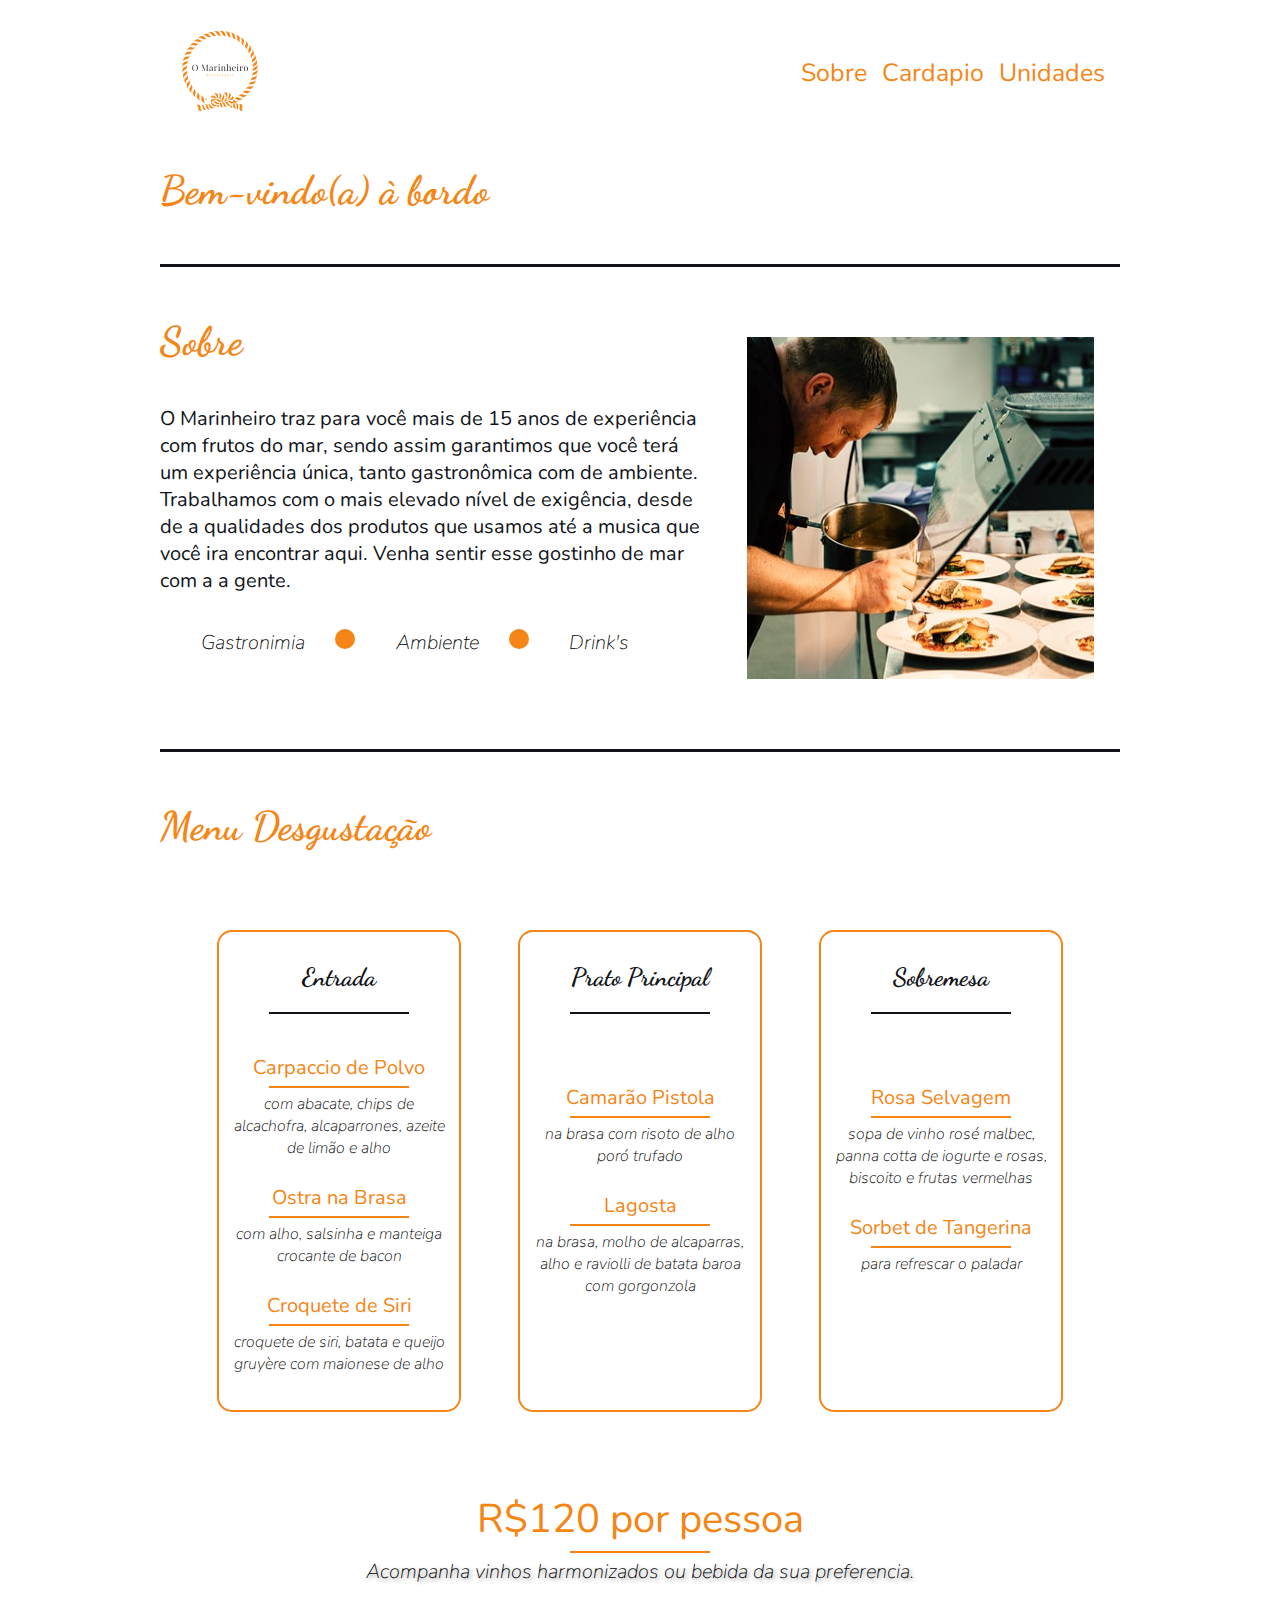
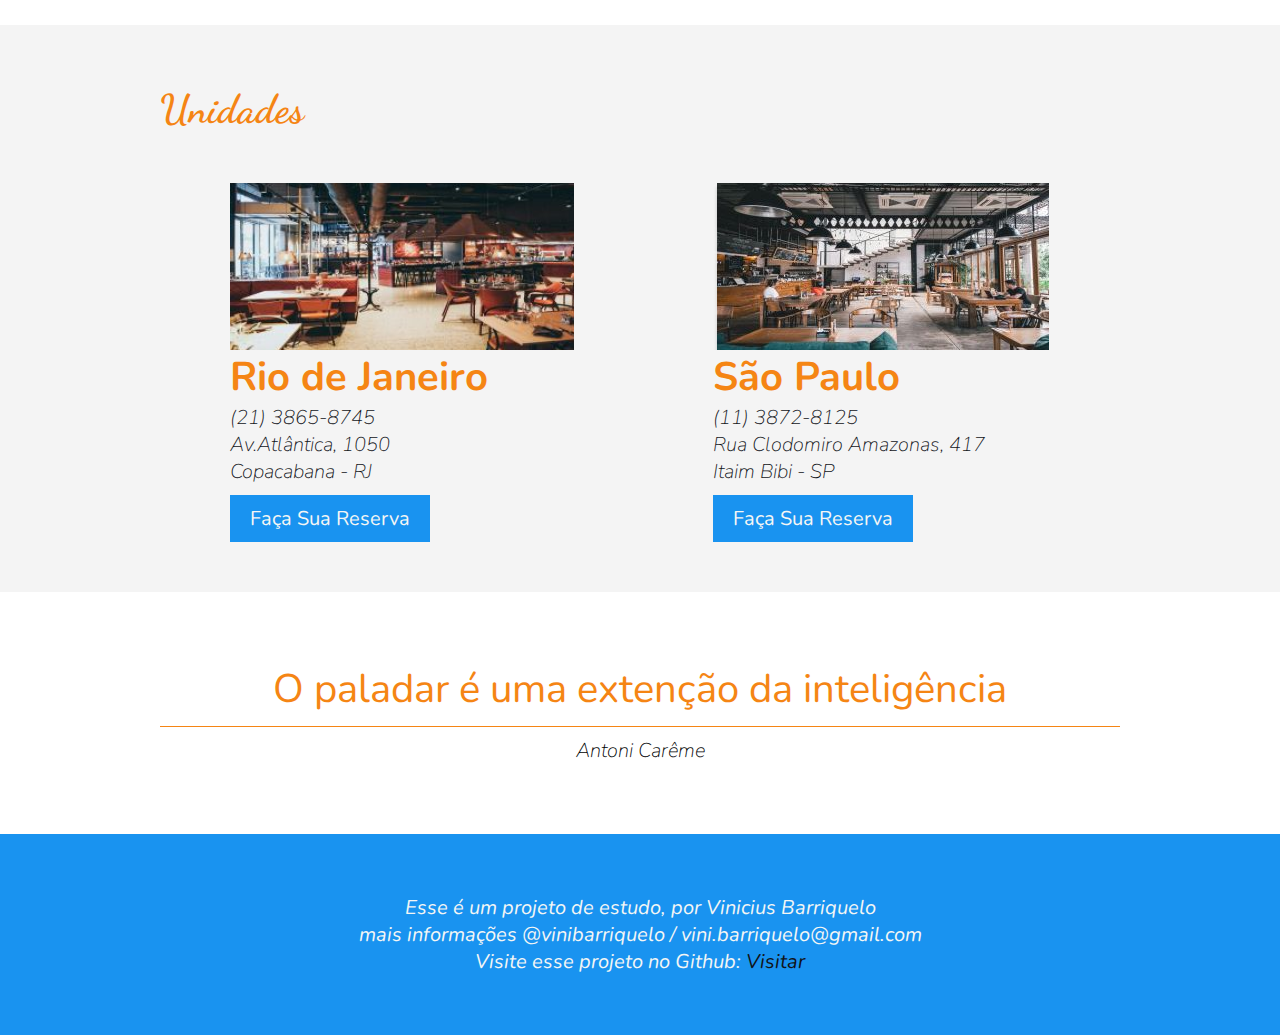
<file: index.html>
<!DOCTYPE html>
<html lang="pt-br">
<head>
    <meta charset="UTF-8">
    <meta http-equiv="X-UA-Compatible" content="IE=edge">
    <meta name="viewport" content="width=device-width, initial-scale=1.0">
    <link rel="shortcut icon" href="img/fav.ico" type="image/x-icon">
    <link rel="stylesheet" href="css/style.css">
    <title>O Marinheiro</title>

</head>
<body>
    <header class="header">
        <div class="menu-logo">
            <a href="index.html"><img src="img/logo.jpg" alt="Marca O Marinheiro"></a>
        </div>
        
        <nav class="menu-nav">
            <ul>
                <li><a href="#sobre">Sobre</a></li>
                <li><a href="#cardapio">Cardapio</a></li>
                <li><a href="#unidades">Unidades</a></li>
            </ul>
        </nav>
    </header>

    <main>
        <div class="intro">
            <h1>Bem-vindo<span>(a)</span> à bordo</h1>
        </div>


        <section class="sobre" id="sobre">
            <div class="sobre-info">
                <h1>Sobre</h1>
                <p>
                    O Marinheiro traz para você mais de 15 anos de experiência com frutos do mar, sendo assim garantimos que você terá um experiência única, tanto gastronômica com de ambiente. Trabalhamos com o mais elevado nível de exigência, desde de a qualidades dos produtos que usamos até a musica que você ira encontrar aqui. Venha sentir esse gostinho de mar com a a gente.
                </p>

                <div class="sobre-info-qualidade">
                    <h2>Gastronimia</h2>
                    <h2>Ambiente</h2>
                    <h2 class="sembola">Drink's</h2>
                </div>
            </div>

            <div class="sobre-img">
                <img src="img/foto_sobre.png" alt="Cozinheiro preparando pratos">
            </div>

        </section>

        <section class="cardapio" id="cardapio">
            <h1>Menu Desgustação</h1>


            <div class="flex-container">
                <div class="cardapio-item">
                    <h2>Entrada</h2>
                    <h3>Carpaccio de Polvo</h3>
                    <p>com abacate, chips de alcachofra, alcaparrones, azeite de limão e alho</p>
                    <h3>Ostra na Brasa</h3>
                    <p>com alho, salsinha e manteiga crocante de bacon</p>
                    <h3>Croquete de Siri</h3>
                    <p>croquete de siri, batata e queijo gruyère com maionese de alho</p>
                </div>
                <div class="cardapio-item">
                    <h2>Prato Principal</h2>
                    <h3 class="principal">Camarão Pistola</h3>
                    <p>na brasa com risoto de alho poró trufado</p>
                    <h3>Lagosta</h3>
                    <p>na brasa, molho de alcaparras, alho e raviolli de batata baroa com gorgonzola</p>
                </div>
                <div class="cardapio-item">
                    <h2>Sobremesa</h2>
                    <h3 class="sobremesa">Rosa Selvagem</h3>
                    <p>sopa de vinho rosé malbec, panna cotta de iogurte e rosas, biscoito e frutas vermelhas</p>
                    <h3>Sorbet de Tangerina</h3>
                    <p>para refrescar o paladar</p>
                </div>
            </div>

            <h2>R$120 por pessoa</h2>
            <p>Acompanha vinhos harmonizados ou bebida da sua preferencia.</p>
        </section>

        <section class="unidades" id="unidades">
            <div class="container">
                <h1>Unidades</h1>

                <div class="unidades-flex">
                    <div class="unidades-item unidaderj">
                        <img src="img/riodejaneiro.png" alt="Unidade do rio de janeiro">
                        <h2>Rio de Janeiro</h2>
                        <p>(21) 3865-8745</p>
                        <p class="endereco">
                            Av.Atlântica, 1050<br>
                            Copacabana - RJ
                        </p>
                        <a href="#">Faça Sua Reserva</a>
                    </div>
                    <div class="unidades-item unidadesp">
                        <img src="img/saopaulo.png" alt="Unidade de São Paulo">
                        <h2>São Paulo</h2>
                        <p>(11) 3872-8125</p>
                        <p class="endereco">
                            Rua Clodomiro Amazonas, 417<br>
                            Itaim Bibi - SP
                        </p>
                        <a href="#">Faça Sua Reserva</a>
                    </div>
                </div>
            </div>
        </section>

        <section class="citacao">
            <h1>O paladar é uma extenção da inteligência</h1>
            <p>Antoni Carême</p>
        </section>

        <footer class="footer">
            <p>Esse é um projeto de estudo, por Vinicius Barriquelo</p>
            <p>mais informações @vinibarriquelo / vini.barriquelo@gmail.com</p>
            <p>Visite esse projeto no Github: <a href="https://github.com/vinibarriquelo/omarinheiro.github.io" target="_blank">Visitar</a></p>
        </footer>
    </main>


</body>
</html>
</file>
<file: css/style.css>
@import url('https://fonts.googleapis.com/css2?family=Nunito:ital,wght@0,300;0,400;0,700;1,300;1,400&display=swap');
/* font-family: 'Nunito', sans-serif; */
@import url('https://fonts.googleapis.com/css2?family=Dancing+Script&display=swap');
/* font-family: 'Dancing Script', cursive; */

*{
    margin: 0;
    padding: 0;
    box-sizing: border-box;
}

html{
    scroll-behavior: smooth;
}
body{
    font-family: 'Nunito', sans-serif;
    font-weight: normal;
}

a{
    text-decoration: none;
}

ul{
    list-style: none;
}

img{
    display: block;
    max-width: 100%;
}

/* Header */

.header{
    max-width: 960px;
    margin: 0 auto;
    display: flex;
    align-items: center;
    padding: 15px 0;
}

.menu-logo{
    flex: 1;
}

.menu-nav ul{
    display: flex;
}

.menu-nav ul li{
    margin: 0 15px 0 0;
}

.menu-nav ul li a{
    font-size: 1.56em;
    color: #F58514;
    
}

.menu-nav ul li a:hover{
    border-bottom: 2px solid #111318;
    color: #111318;
}

/* H1 Intro */

.intro{
    max-width: 960px;
    margin: 0 auto;
}

.intro h1{
    margin-top: 20px;
    font-family: 'Dancing Script', cursive;
    font-size: 2.5em;
    color:#F58514;
}

@media(max-width:768px){
    .intro{
        margin-left: 20px;
        text-align: center;
    }
}

@media(max-width:576px){
    .intro{
        margin-left: 20px;
        text-align: center;
    }
}



/* Sobre */

.sobre{
   
    max-width: 960px;
    margin: 50px auto;
    border-top: 3px solid #111318;
    border-bottom: 3px solid #111318;
    padding: 50px 0;

    display: flex;
    flex-wrap: wrap;
}

.sobre-info{
    width: 560px;
}

.sobre-info h1{
    font-family: 'Dancing Script', cursive;
    font-size: 2.5em;
    color:#F58514;
    margin-bottom: 40px;
}

.sobre-info p{
    font-size: 1.25em;
    color: #111318;
    max-width: 560px;
    padding-right: 20px;

}

.sobre-info-qualidade{
    display: flex;
    justify-content: space-evenly;
    max-width: 560px;
    margin-top: 30px;
}

.sobre-info-qualidade h2{
    font-style: italic;
    font-weight: lighter;
    font-size: 1.25em;
}

.sobre-info-qualidade h2::after{
    content: "";
    width: 20px;
    height: 20px;
    display: inline-block;
    background-color: #F58514;
    border-radius: 50%;
    margin-left: 30px;
    margin-top: 5px;
}



.sobre-info-qualidade h2:nth-child(3)::after{
    content: "";
    background-color:transparent;
}

.sobre-img{
    margin: 20px auto;
}

@media(max-width:768px){
    .sobre-info{
        margin: 20px auto;
        text-align: center;
    }
}

@media(max-width:576px){
    .sobre-info{
        margin-left: 20px;
    }
    .sobre-info-qualidade h2::after{
        content: "";
        width: 0;
        height: 0;
    }
}


/* Cardapio */

.cardapio{
    max-width: 960px;
    margin: 0 auto;
}

.cardapio h1{
    font-family: 'Dancing Script', cursive;
    font-size: 2.5em;
    color:#F58514;
    margin-bottom: 40px;
}
.flex-container{
    display: flex;
    justify-content: space-evenly;
    padding: 20px;
    flex-wrap: wrap;
    
    
}

.cardapio-item{
    max-width: 300px;
    text-align: center;
    margin:20px;
    padding: 10px;
    border: 2px solid #F58514;
    border-radius: 15px;
}

.cardapio-item h2{
    font-family: 'Dancing Script', cursive;
    color: #111318;
    font-size: 1.56em;
    margin-bottom: 20px;
    padding: 20px;
}

.cardapio-item h2::after{
    content: "";
    display: block;
    width: 140px;
    height: 2px;
    background-color:#111318 ;
    margin: 20px auto 0 auto;
}

.cardapio-item h3{
    font-size: 1.25em;
    color: #F58514;
    font-weight: normal;
}

.cardapio-item h3::after{
    content: "";
    display: block;
    width: 140px;
    height: 2px;
    background-color:#F58514 ;
    margin: 5px auto;
}

.cardapio-item p{
    font-weight: lighter;
    margin-bottom: 25px;
    max-width: 220px;
    font-style: italic;
}

.principal{
    margin-top: 50px;
}

.sobremesa{
    margin-top: 50px;
}

.cardapio h2,.cardapio p{
    text-align: center;
}

.cardapio > h2{
    font-size: 2.5em;
    font-weight: normal;
    color: #F58514;
    margin-top: 40px;
}

.cardapio > h2::after{
    content: "";
    display: block;
    width: 140px;
    height: 2px;
    background-color:#F58514 ;
    margin: 5px auto;
}

.cardapio > p{
    font-weight: lighter;
    font-size: 1.25em;
    text-shadow: 2px 2px 4px #1113187a;
    margin-bottom: 40px;
    font-style: italic;
}

@media(max-width:768px){
    .cardapio{
    
        text-align: center;
    }
}

@media(max-width:576px){
    .cardapio{
        text-align: center;
    }
}

/* Unidades */


.unidades{
    background-color: #f4f4f4;
    padding: 60px 0;
}

.container{
    max-width: 960px;
    margin: 0 auto;
}

.unidades-flex{
    display: flex;
    justify-content: space-around;
    flex-wrap: wrap;
}

.container > h1{
    margin-bottom: 50px;
    font-family: 'Dancing Script', cursive;
    font-size: 2.5em;
    color:#F58514;
}

.unidades-item h2{ 
    font-weight: bold;
    font-size: 2.5em;
    color: #F58514;
}

.unidades-item p{
    font-size: 1.25em;
    color: #111318;
    font-weight: lighter;
    font-style: italic;

}

.endereco{
    margin-bottom: 20px;
}

.unidades-item a{
    font-size: 1.25em;
    font-weight: normal;
    color: #F4F6F5;
    background-color: #1993F0;
    padding: 10px 20px;
    transition: ease-in-out .2s;
}

.unidades-item a:hover{
    background-color: #F58514;
}

@media(max-width:768px){
    .container > h1{
        text-align:center;
    }
    .unidaderj{
        
        margin-bottom: 50px;
    }
}

@media(max-width:576px){
    .unidaderj{
        
        margin-bottom: 50px;
    }
    .container > h1{
        text-align:center;
    }

    .unidadesp{
        position: relative;
        left: -10px;
    }
    .container > h1{
        text-align:center;
    }
}

/* Citação */

.citacao{
    max-width: 960px;
    margin: 0 auto;
    text-align: center;
    padding: 60px 0;
}

.citacao h1{
    font-weight: normal;
    font-size: 2.5em;
    color: #F58514;
    border-bottom: 1px solid #F58514;
    padding: 10px;
}

.citacao p{
    font-size: 1.25em;
    font-weight: lighter;
    font-style: italic;
    padding: 10px;
}

/* Footer */

.footer{
    background-color: #1993F0;
    padding: 60px 0;
    text-align: center;
    font-weight: normal;
    font-style: italic;
    color:#F4F6F5;
    font-size: 1.25em;
}

.footer a{
    color:#111318;
    transition: linear .2s;
}

.footer a:hover{
    color: #11131894;
}

@media(max-width:576px){
    .footer{
        padding: 20px;
    }
}
</file>
